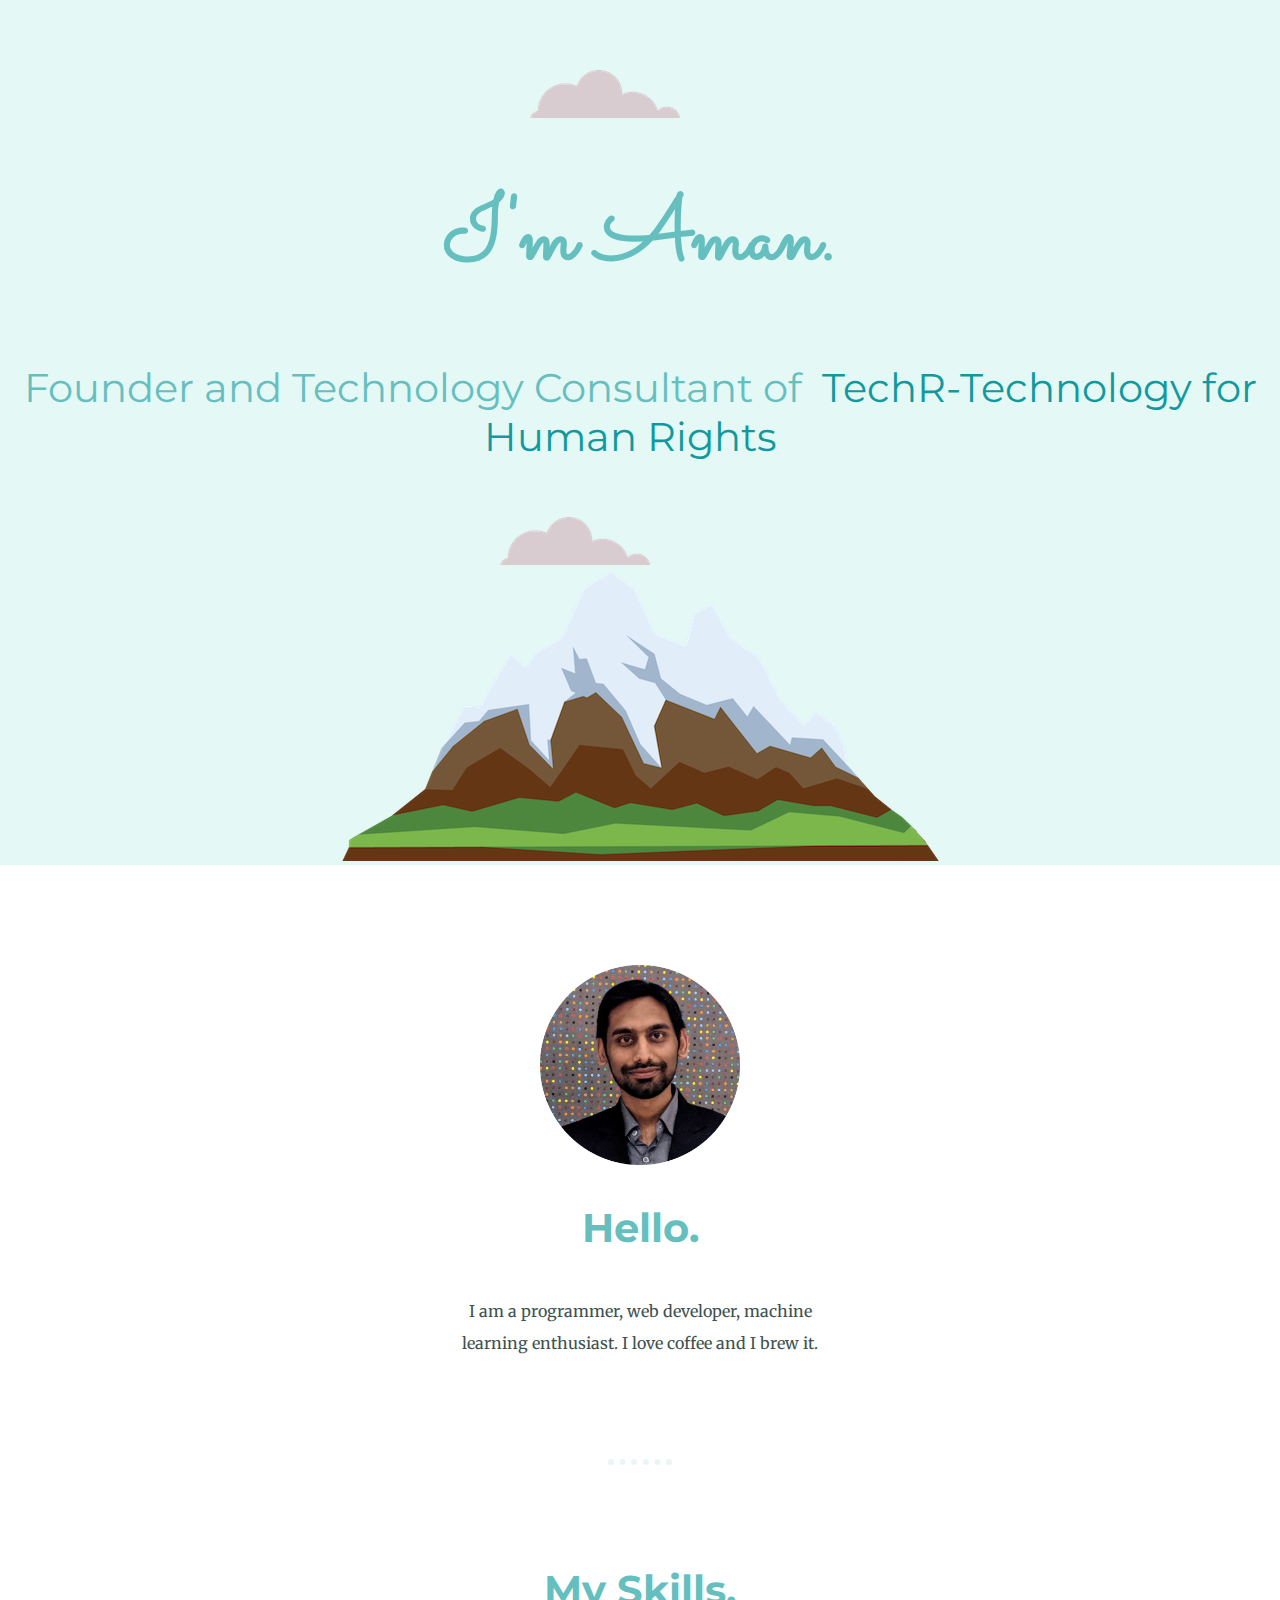
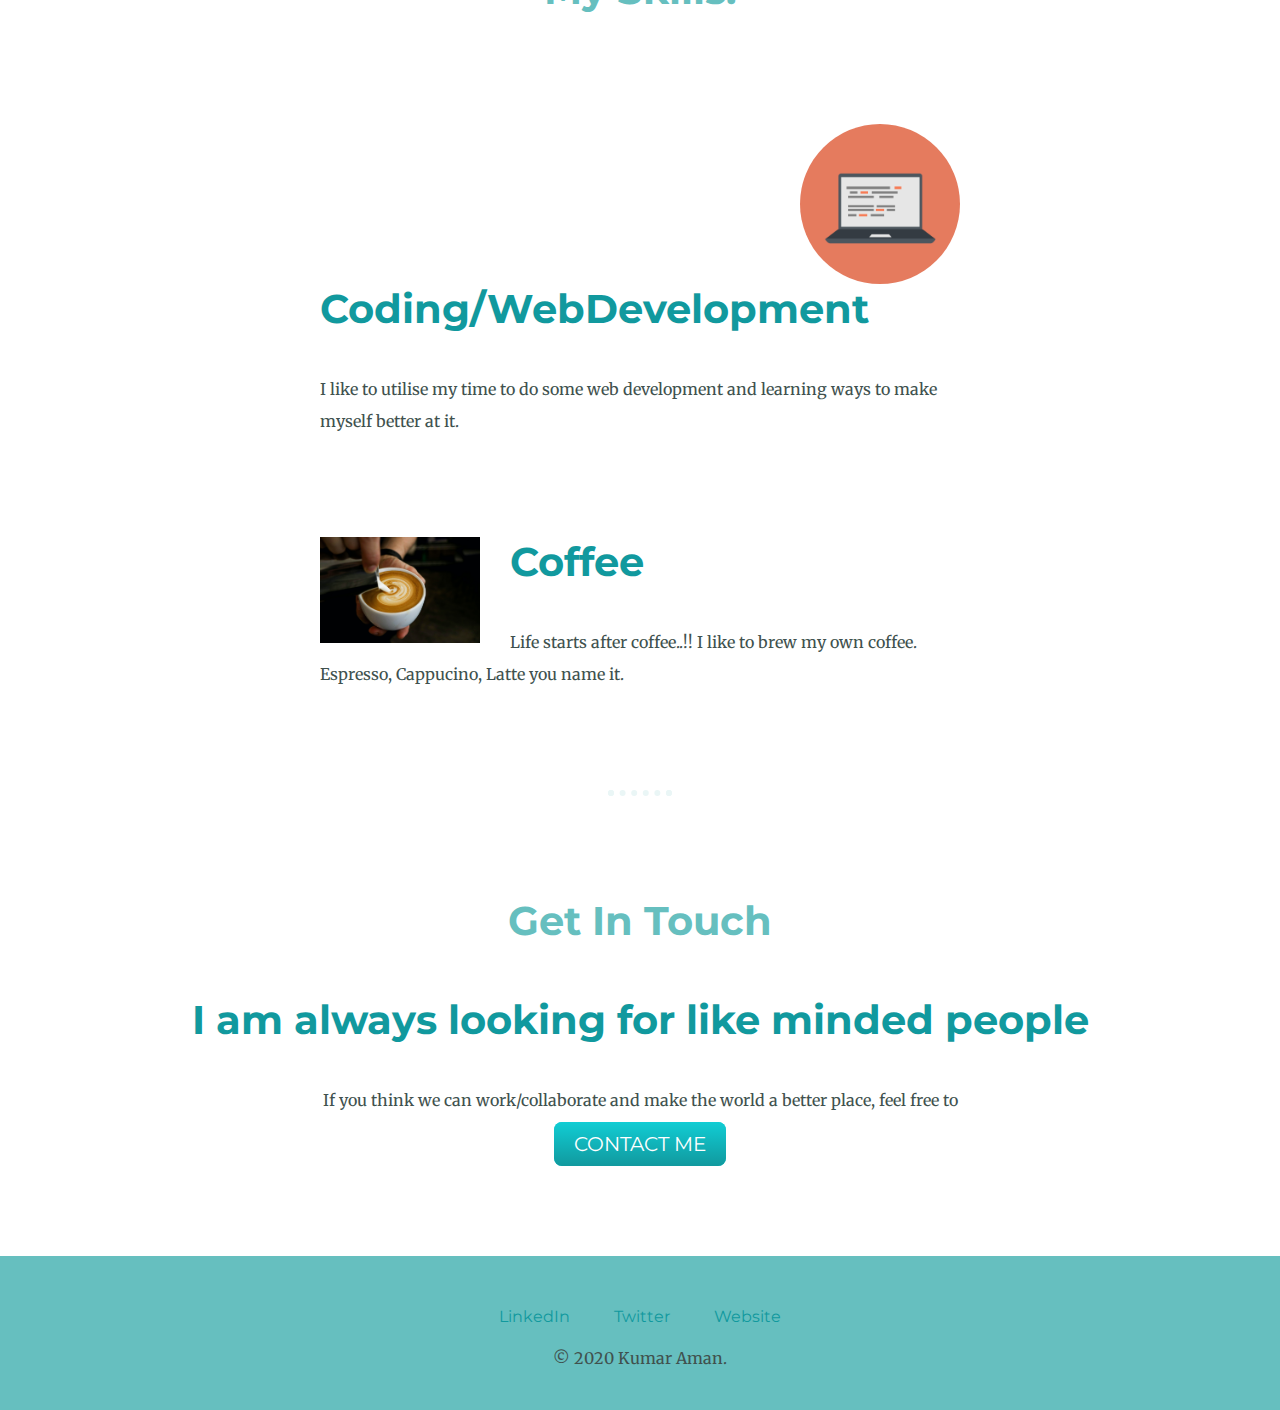
<file: index.html>
<!DOCTYPE html>
<html lang="en" dir="ltr">

<head>
  <meta charset="utf-8">
  <title>Kumar Aman</title>

<link rel="stylesheet" href="./css/styles.css">
<link rel="icon" href="./images/favicon.ico" >
<link href="https://fonts.googleapis.com/css2?family=Merriweather:ital@1&family=Montserrat&family=Sacramento&display=swap" rel="stylesheet">
</head>

<body>
  <div class="top-container">
    <img class="cloud1" src="./images/cloud.png" alt="cloud-img">
    <h1>I'm Aman.</h1>
    <h2 class="subtitle">Founder and Technology Consultant of<a class="title-org" href="https://www.tech-r.org">TechR-Technology for Human Rights</a></h2>

    <img class="cloud2" src="./images/cloud.png" alt="cloud-img">
    <img src="./images/mountain.png" alt="mountain-imgFounder and Technology Consultant of TechR-Technology for Human Rights">
  </div>
  <div class="middle-container">
      <img class="mypic" src="./images/my_pic_circle.png" alt="mypic">
      <h2>Hello.</h2>
      <p  class="intro">I am a programmer, web developer, machine learning enthusiast. I love coffee and I brew it.</p>
      <hr>
    <div class="skills">
      <h2>My Skills.</h2>

      <div class="skill-row">
        <img class="computer-img" src="./images/computer.png" alt="computer">
        <h3>Coding/WebDevelopment</h3>
        <p>I like to utilise my time to do some web development and learning ways to make myself better at it.</p>
      </div>
      <div class="skill-row">
        <img class="coffee-img" src="./images/coffee.jpg" alt="coffee">
        <h3>Coffee</h3>
        <p>Life starts after coffee..!! I like to brew my own coffee. Espresso, Cappucino, Latte you name it. </p>
      </div>
    </div>
    <hr>
    <div class="contact-me">
      <h2>Get In Touch</h2>
      <h3>I am always looking for like minded people</h3>
      <p class="contact message">If you think we can work/collaborate and make the world a better place, feel free to </p>
      <a class="btn" href="mailto:aman54kumar@gmail.com">CONTACT ME</a>
    </div>
  </div>


  <div class="bottom-container">
    <a class="footer-link" href="https://no.linkedin.com/in/kumar-aman-a5903915">LinkedIn</a>
    <a class="footer-link" href="https://twitter.com/Aman54kumar">Twitter</a>
    <a class="footer-link" href="https://www.tech-r.org/">Website</a>
    <p>© 2020 Kumar Aman.</p>
  </div>

</body>

</html>
</file>
<file: css/styles.css>
body {
  margin: 0;
  text-align: center;
  font-family: 'Merriweather', serif;
  color: #40514E;
}

h1 {
  margin: 50px auto 0 auto;
  font-family: 'Sacramento', cursive;
  font-size: 90px;
  color: #66BFBF;
  line-height: 2;
}

h2 {
  font-family: 'Montserrat', sans-serif;
  font-size: 2.5rem;
  color: #66BFBF;
  padding-bottom: 10px;
}

h3 {
  font-family: 'Montserrat', sans-serif;
  font-size: 2.5rem;
  color: #11999E;
}


a {
  color: #11999E;
  font-family: 'Montserrat', sans-serif;
  margin: 10px 20px;
  text-decoration: none;
}

a:hover {
  color: #eaf6f6;
}

p {
  line-height: 2;
}


hr {
  border: dotted #EAF6F6 6px;
  border-bottom: none;
  width: 4%;
  margin: 100px auto;
}

.title-org:hover {
  color: #a6f6f1;
}
.mypic {
  width: 200px;
}

.skill-row {
  width: 50%;
  margin: 100px auto;
  text-align: left;

}

.coffee-img {
  width: 25%;
  float: left;
  margin-right: 30px;
}

.computer-img {
  width: 25%;
  float: right;
  margin-left: 30px;
  border-radius: 50%;
}
.subtitle {
  font-weight: normal;
}
.intro {
width: 30%;
margin: auto;
}
.cloud1 {
  position: absolute;
  right: 600px;
  top: 70px;
}

.cloud2 {
  position: absolute;
  left: 500px;
  bottom: 300px;
}
.top-container {
  background-color: #E4F9F5;
  position: relative;
  padding-top: 100px;
}

.middle-container {
  margin: 100px 0;
}

.bottom-container {
  background-color: #66bfbf;
  padding: 50px 0 20px;
}

.contact-message {
  width: 40%;
  margin: 40px auto 60px;
}

.btn {
  background: #11cdd4;
  background-image: -webkit-linear-gradient(top, #11cdd4, #11999e);
  background-image: -moz-linear-gradient(top, #11cdd4, #11999e);
  background-image: -ms-linear-gradient(top, #11cdd4, #11999e);
  background-image: -o-linear-gradient(top, #11cdd4, #11999e);
  background-image: linear-gradient(to bottom, #11cdd4, #11999e);
  -webkit-border-radius: 8;
  -moz-border-radius: 8;
  border-radius: 8px;
  font-family: 'Montserrat', sans-serif;
  color: #ffffff;
  font-size: 20px;
  padding: 10px 20px 10px 20px;
  text-decoration: none;
}

.btn:hover {
  background: #30e3cb;
  background-image: -webkit-linear-gradient(top, #30e3cb, #2bc4ad);
  background-image: -moz-linear-gradient(top, #30e3cb, #2bc4ad);
  background-image: -ms-linear-gradient(top, #30e3cb, #2bc4ad);
  background-image: -o-linear-gradient(top, #30e3cb, #2bc4ad);
  background-image: linear-gradient(to bottom, #30e3cb, #2bc4ad);
  text-decoration: none;
}

.copyright {
  color: #eaf6f6;
  font-size: 0.75rem;
  margin: 20px 0;
}
</file>
